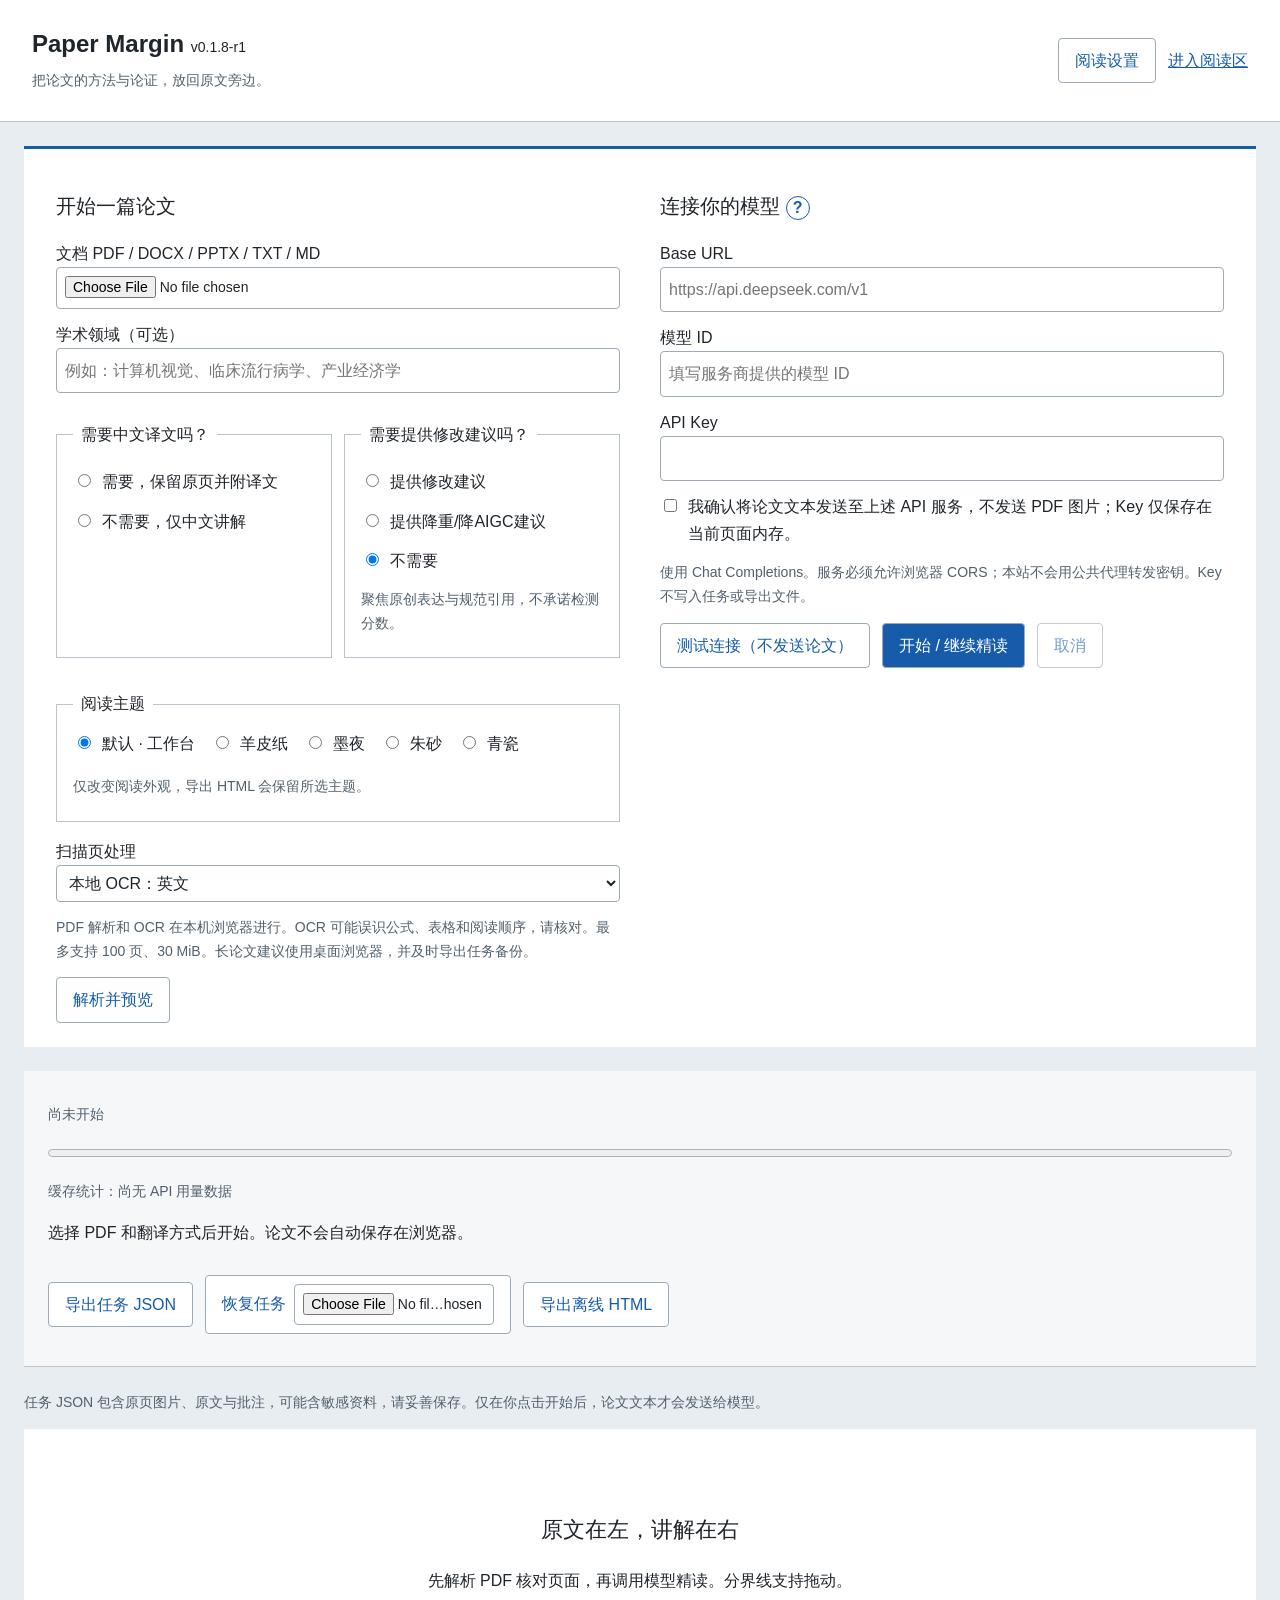
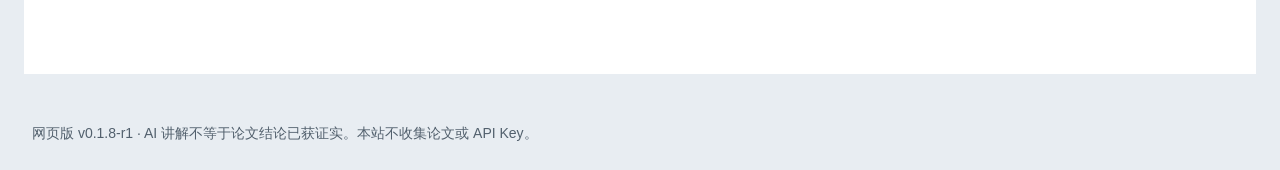
<file: index.html>
<!doctype html><html lang="zh-CN"><head><meta charset="UTF-8"><meta name="viewport" content="width=device-width,initial-scale=1"><meta name="referrer" content="no-referrer"><title>Paper Margin · 论文精读</title>  <script type="module" crossorigin src="./assets/index-C9QP8c87.js"></script>
  <link rel="stylesheet" crossorigin href="./assets/index-Dtvug-aa.css">
</head><body><div id="app"><header><div><h1>Paper Margin <small style="font-size:14px;font-weight:400">v0.1.8-r1</small></h1><p>把论文的方法与论证，放回原文旁边。</p></div><div class="actions"><button id="settings-toggle" aria-expanded="true" aria-controls="reading-settings">阅读设置</button><a href="#workspace">进入阅读区</a></div></header><main><section class="setup" id="reading-settings" aria-label="阅读设置"><div><h2>开始一篇论文</h2><label>文档 PDF / DOCX / PPTX / TXT / MD<input id="pdf" type="file" accept="application/pdf,.pdf,.txt,.md,.docx,.pptx,.doc,.ppt"></label><label>学术领域（可选）<input id="academic-field" placeholder="例如：计算机视觉、临床流行病学、产业经济学" autocomplete="off"></label><div class="reading-options"><fieldset><legend>需要中文译文吗？</legend><label class="inline"><input type="radio" name="translate" value="yes">需要，保留原页并附译文</label><label class="inline"><input type="radio" name="translate" value="no">不需要，仅中文讲解</label></fieldset><fieldset class="suggestion-options"><legend>需要提供修改建议吗？</legend><label class="inline"><input type="radio" name="suggestions" value="revision">提供修改建议</label><label class="inline"><input type="radio" name="suggestions" value="originality">提供降重/降AIGC建议</label><label class="inline"><input type="radio" name="suggestions" value="none" checked>不需要</label><p class="help">聚焦原创表达与规范引用，不承诺检测分数。</p></fieldset></div><fieldset class="theme-options"><legend>阅读主题</legend><label class="inline"><input type="radio" name="theme" value="workbench" checked>默认 · 工作台</label><label class="inline"><input type="radio" name="theme" value="parchment">羊皮纸</label><label class="inline"><input type="radio" name="theme" value="midnight">墨夜</label><label class="inline"><input type="radio" name="theme" value="vermilion">朱砂</label><label class="inline"><input type="radio" name="theme" value="mint">青瓷</label><p class="help">仅改变阅读外观，导出 HTML 会保留所选主题。</p></fieldset><label>扫描页处理<select id="ocr"><option value="eng">本地 OCR：英文</option><option value="chi_sim+eng">本地 OCR：简体中文＋英文</option><option value="off">不启用（遇到扫描页停止）</option></select></label><p class="help">PDF 解析和 OCR 在本机浏览器进行。OCR 可能误识公式、表格和阅读顺序，请核对。最多支持 100 页、30 MiB。长论文建议使用桌面浏览器，并及时导出任务备份。</p><button id="parse">解析并预览</button></div><div><h2>连接你的模型 <a href="./tutorial.html" target="_blank" rel="noopener" aria-label="查看模型配置教程" style="display:inline-flex;align-items:center;justify-content:center;width:24px;height:24px;border:1px solid currentColor;border-radius:50%;font-size:16px;text-decoration:none">?</a></h2><label>Base URL<input id="base" type="url" placeholder="https://api.deepseek.com/v1" autocomplete="off"></label><label>模型 ID<input id="model" placeholder="填写服务商提供的模型 ID" autocomplete="off"></label><label>API Key<input id="key" type="password" autocomplete="off" spellcheck="false"></label><label class="inline"><input id="consent" type="checkbox">我确认将论文文本发送至上述 API 服务，不发送 PDF 图片；Key 仅保存在当前页面内存。</label><p class="help">使用 Chat Completions。服务必须允许浏览器 CORS；本站不会用公共代理转发密钥。Key 不写入任务或导出文件。</p><div class="actions"><button id="test">测试连接（不发送论文）</button><button id="run" class="primary">开始 / 继续精读</button><button id="cancel" disabled>取消</button></div></div></section><section class="taskbar"><label for="reading-progress" id="progress-label">尚未开始</label><progress id="reading-progress" max="100" value="0">0%</progress><p id="usage">缓存统计：尚无 API 用量数据</p><p id="status" role="status" aria-live="polite">选择 PDF 和翻译方式后开始。论文不会自动保存在浏览器。</p><div class="actions"><button id="save">导出任务 JSON</button><label class="import">恢复任务<input id="restore" type="file" accept=".json,application/json"></label><button id="export">导出离线 HTML</button></div></section><p class="help">任务 JSON 包含原页图片、原文与批注，可能含敏感资料，请妥善保存。仅在你点击开始后，论文文本才会发送给模型。</p><section id="workspace" aria-label="论文阅读区"><div class="empty"><h2>原文在左，讲解在右</h2><p>先解析 PDF 核对页面，再调用模型精读。分界线支持拖动。</p></div></section></main><footer>网页版 v0.1.8-r1 · AI 讲解不等于论文结论已获证实。本站不收集论文或 API Key。</footer></div></body></html>
</file>
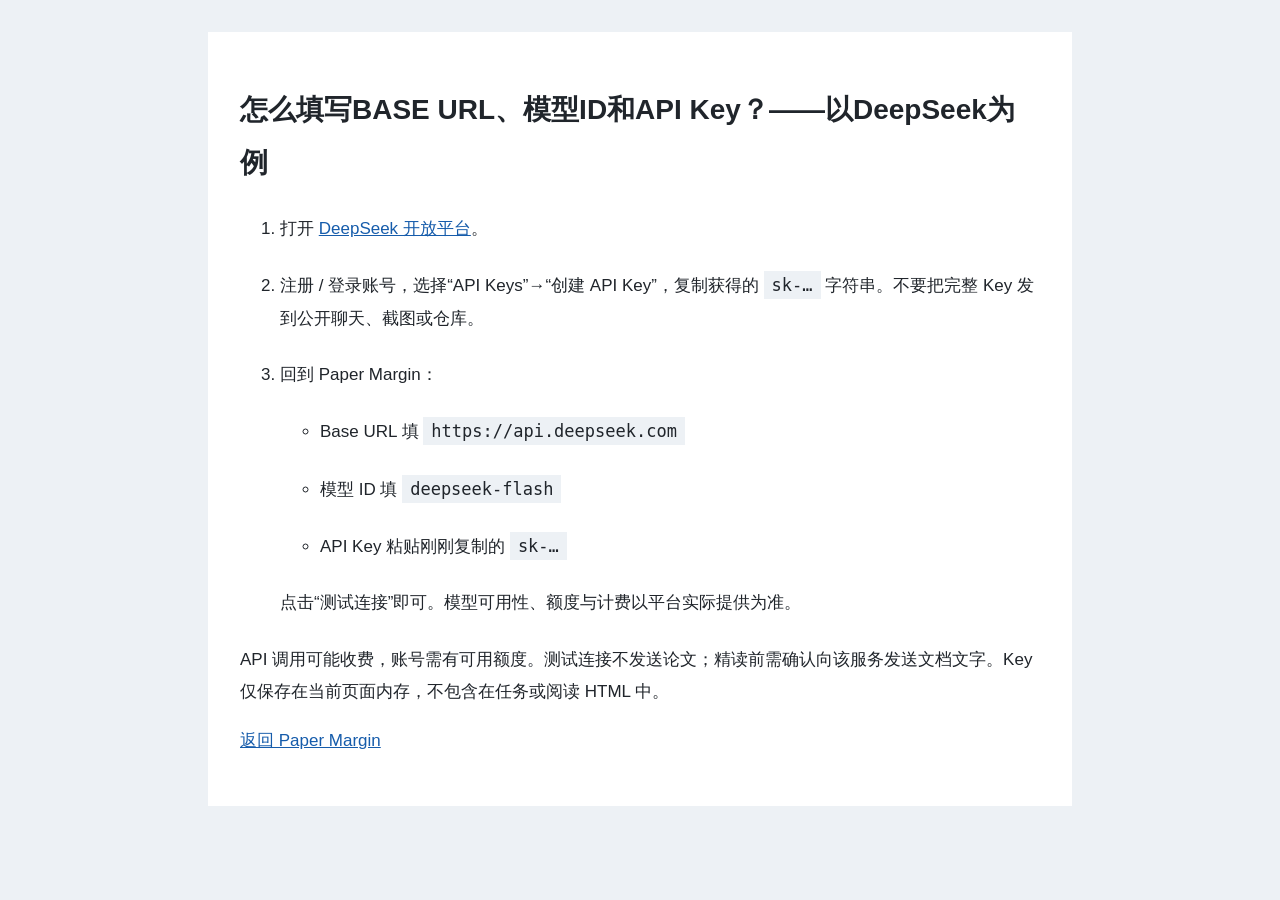
<file: tutorial.html>
<!doctype html><html lang="zh-CN"><head><meta charset="utf-8"><meta name="viewport" content="width=device-width,initial-scale=1"><title>模型配置教程 · Paper Margin</title><style>body{font:17px/1.9 'Microsoft YaHei',sans-serif;color:#20252b;background:#edf1f5;margin:0}main{max-width:800px;margin:32px auto;padding:32px;background:white}h1{font-size:28px}li{margin:24px 0}code{overflow-wrap:anywhere;background:#edf1f5;padding:4px 8px}a{color:#165cab}</style></head><body><main><h1>怎么填写BASE URL、模型ID和API Key？——以DeepSeek为例</h1><ol><li>打开 <a href="https://platform.deepseek.com/" target="_blank" rel="noopener noreferrer">DeepSeek 开放平台</a>。</li><li>注册 / 登录账号，选择“API Keys”→“创建 API Key”，复制获得的 <code>sk-…</code> 字符串。不要把完整 Key 发到公开聊天、截图或仓库。</li><li>回到 Paper Margin：<ul><li>Base URL 填 <code>https://api.deepseek.com</code></li><li>模型 ID 填 <code>deepseek-flash</code></li><li>API Key 粘贴刚刚复制的 <code>sk-…</code></li></ul>点击“测试连接”即可。模型可用性、额度与计费以平台实际提供为准。</li></ol><p>API 调用可能收费，账号需有可用额度。测试连接不发送论文；精读前需确认向该服务发送文档文字。Key 仅保存在当前页面内存，不包含在任务或阅读 HTML 中。</p><p><a href="./index.html">返回 Paper Margin</a></p></main></body></html>
</file>
<file: assets/index-Dtvug-aa.css>
.reading-options{display:grid;grid-template-columns:repeat(2,minmax(0,1fr));gap:12px}.reading-options fieldset{min-width:0}.visual-table{overflow:auto}.visual-table table{border-collapse:collapse;width:100%}.visual-table th,.visual-table td{padding:10px;border:1px solid #c5ced8;text-align:left;vertical-align:top}.visual-flow>li{border-left:2px solid #165cab;padding-left:14px}.visual-mindmap{display:grid;grid-template-columns:repeat(auto-fit,minmax(min(100%,240px),1fr));gap:12px;padding-left:24px}.visual-mindmap>li{border-left:2px solid #165cab;padding:10px;background:#edf1f5}.suggestions li{margin-block:12px}.visual-flow>li:not(:last-child):after{content:"↓";display:block;color:#165cab}.visual-root{border-bottom:2px solid #165cab;padding-block:12px}@media(max-width:600px){.reading-options{grid-template-columns:1fr;gap:0}}:root{font-family:Microsoft YaHei,Noto Sans CJK SC,sans-serif;color:#20252b;background:#edf1f5;font-synthesis:none;line-height:1.7}*{box-sizing:border-box}body{margin:0}header{display:flex;align-items:center;justify-content:space-between;background:#fff;padding:24px 32px;border-bottom:1px solid #bac4ce}h1{font-size:28px;margin:0}h2{font-size:22px}h3{font-size:17px}header p{margin:4px 0;color:#52606d}main{max-width:1720px;margin:auto;padding:24px}a{color:#165cab}button,.import{font:inherit;padding:8px 16px;border:1px solid #9daab8;background:#fff;color:#165cab;border-radius:4px;cursor:pointer}button:hover,.import:hover{background:#e7f0fc}button:disabled{opacity:.6;cursor:not-allowed}.primary{background:#165cab;color:#fff}.primary:hover{background:#124c8d}input,select{font:inherit;width:100%;padding:8px;border:1px solid #9daab8;border-radius:4px;background:#fff;color:#20252b}input[type=checkbox],input[type=radio]{width:auto;flex-shrink:0}input[type=file]{font-size:14px}label{display:block;margin:12px 0}.inline{display:flex;gap:8px;align-items:baseline}fieldset{border:1px solid #bac4ce;margin:16px 0;padding:8px 16px}legend{padding:0 8px}.setup{display:grid;grid-template-columns:1fr 1fr;gap:40px;background:#fff;padding:24px 32px}.help{font-size:14px;color:#52606d}.actions{display:flex;align-items:center;gap:12px;flex-wrap:wrap}.taskbar{padding:16px 0;border-bottom:1px solid #bac4ce}.taskbar p{white-space:pre-wrap}.import input{max-width:200px;margin-left:8px}.empty{padding:64px 24px;text-align:center;background:#fff}footer{font-size:14px;color:#52606d;padding:24px 32px}button:focus-visible,a:focus-visible,input:focus-visible,select:focus-visible,summary:focus-visible,.splitter:focus-visible{outline:3px solid #165cab;outline-offset:3px}.paper-page{display:grid;grid-template-columns:minmax(0,1fr) 24px var(--notes-width,380px);margin:24px 0;align-items:stretch;background:#fff;padding:16px}.original{position:relative;align-self:start;min-width:0}.original img{width:100%;height:auto;display:block}.anchor{position:absolute;padding:0;border:1px solid transparent;background:transparent;border-radius:0}.anchor:hover,.anchor.selected{background:#165cab18;border-color:#165cab}.splitter{position:relative;cursor:col-resize;touch-action:none;min-height:200px}.splitter:before{content:"";position:absolute;left:11px;top:0;bottom:0;width:2px;background:#bac4ce}.splitter:hover:before{background:#165cab}.splitter:after{content:"⋮";position:sticky;display:block;top:40vh;color:#165cab;text-align:center;background:#fff;border:1px solid #bac4ce;border-radius:4px}aside{padding-left:16px;min-width:0}aside>h3{margin-top:0;color:#52606d}.note{padding:16px 0 24px;border-bottom:1px solid #bac4ce;overflow-wrap:anywhere}.note.selected{background:#e7f0fc}.locate{padding:0;border:0}.note blockquote{margin:8px 0;color:#52606d;font:14px/1.7 Times New Roman,SimSun,serif;max-height:120px;overflow:auto}dt{font-weight:700;font-size:14px;margin-top:12px}dd{margin:4px 0;white-space:pre-wrap;font-size:15px}summary{color:#165cab;cursor:pointer}.note details p{font-family:Times New Roman,SimSun,serif;white-space:pre-wrap}.reading-detail>summary{font-size:14px;display:inline-block}.note{padding:8px 0 12px}.transcript-block{max-width:78ch;margin:24px auto}.block-label{font-size:12px;color:#52606d;display:block}.transcript .transcript-block p{white-space:normal;font:18px/1.95 Times New Roman,SimSun,serif;text-indent:2em;text-align:justify;margin:8px 0 24px}progress{width:100%;height:16px;accent-color:#165cab}#progress-label,#usage{font-size:14px;color:#52606d}.pending,.excluded{font-size:14px;color:#52606d;padding:8px 0}.summary,.transcript{background:#fff;padding:24px;margin:24px 0}.summary p,.transcript p{white-space:pre-wrap;overflow-wrap:anywhere}.summary li{padding:8px 0}.summary h4{margin:8px 0}@media(max-width:900px){main{padding:12px}header{padding:24px;display:block}.setup{grid-template-columns:1fr;gap:16px;padding:16px}.paper-page{grid-template-columns:1fr;padding:8px}.splitter{display:none}aside{padding:16px;border-left:2px solid #bac4ce}header a{display:inline-block;margin-top:8px}}@media print{header,.setup,.taskbar,.help,footer,.splitter,.anchor{display:none}.paper-page{display:block;break-after:page}.note{break-inside:avoid}main{padding:0}}@media(prefers-reduced-motion:reduce){*{scroll-behavior:auto!important}}.export-workspace{margin-left:200px}@media(max-width:900px){.export-workspace{margin-left:0}}@media print{.export-workspace{margin-left:0}}[hidden]{display:none!important}body{background:#e8edf2}header{min-height:80px;gap:24px}header h1{font-size:24px}header p{font-size:14px}.setup{gap:40px;border-top:3px solid #165cab}.setup h2{font-size:20px}.taskbar{background:#f5f7f9;padding:20px 24px;margin:24px 0}.paper-page{background:transparent;padding:0;gap:0;margin:24px 0 32px}.original{background:#fff;box-shadow:0 2px 8px #20252b0b}aside{background:#f8fafc;padding:24px;border-top:3px solid #165cab}.splitter{background:#e8edf2}.splitter:after{border-radius:4px}.summary,.transcript{padding:32px}.note summary{font-weight:600}#document-nav{position:sticky;top:16px;float:left;width:176px;max-height:85vh;overflow:auto;background:#f5f7f9;padding:16px;margin:0 24px 24px 0;border-right:1px solid #c5ced8}#document-nav h2{font-size:14px;color:#52606d;margin:8px 0}#document-nav p{font-size:13px;color:#52606d;overflow-wrap:anywhere}#document-nav a{display:block;padding:8px;text-decoration:none;border-radius:4px}#document-nav a:hover{background:#dfebfa}.has-document #workspace{margin-left:200px}#workspace>h2{font-size:20px;overflow-wrap:anywhere}#workspace>p{font-size:14px;color:#52606d}@media(max-width:1100px){#document-nav{width:136px;margin-right:16px}.has-document #workspace{margin-left:152px}}@media(max-width:900px){#document-nav{display:none}.has-document #workspace{margin-left:0}.paper-page{padding:0}aside{padding:20px}.setup{gap:16px}.taskbar{padding:16px}}@media print{#document-nav{display:none}.has-document #workspace{margin-left:0}.paper-page{background:#fff}aside{border-top:0}}.theme-options{grid-column:1/-1}.theme-options .inline{display:inline-flex;margin:4px 16px 4px 0}body[data-theme=parchment]{background:#e9dcc3;color:#3a2c1d}body[data-theme=parchment] header{background:#f7efdd;border-bottom:1px double #b99b6b}body[data-theme=parchment] header p,body[data-theme=parchment] .help,body[data-theme=parchment] footer{color:#6b5637}body[data-theme=parchment] .setup{background:#fbf5e6;border-top:3px double #9c7040}body[data-theme=parchment] .taskbar{background:#f3e8d3;border-bottom:1px solid #c7ab7d}body[data-theme=parchment] aside{background:#f7efdd;border-top:3px double #9c7040}body[data-theme=parchment] .original{background:#fffdf7;box-shadow:0 3px #cbb184}body[data-theme=parchment] .summary,body[data-theme=parchment] .transcript{background:#fbf5e6;border:1px solid #d8c29a}body[data-theme=parchment] h1,body[data-theme=parchment] h2,body[data-theme=parchment] h3{font-family:Georgia,Songti SC,SimSun,serif;letter-spacing:.02em}body[data-theme=parchment] a,body[data-theme=parchment] summary,body[data-theme=parchment] button:not(.anchor):not(.locate),body[data-theme=parchment] .import{color:#8a4b1f}body[data-theme=parchment] button:not(.anchor):not(.locate),body[data-theme=parchment] .import{background:#fdf8ec;border-color:#b99b6b}body[data-theme=parchment] button:not(.anchor):not(.locate):hover,body[data-theme=parchment] .import:hover{background:#f1e2c4}body[data-theme=parchment] .primary{background:#8a4b1f;color:#fff8ea}body[data-theme=parchment] input,body[data-theme=parchment] select{background:#fffdf6;border-color:#b99b6b;color:#3a2c1d}body[data-theme=parchment] .note.selected{background:#f4e6c9}body[data-theme=parchment] .note blockquote{border-left:3px solid #c39a62;padding-left:10px}body[data-theme=parchment] #document-nav{background:#f3e8d3;border-right:1px solid #c7ab7d}body[data-theme=parchment] progress{accent-color:#8a4b1f}body[data-theme=parchment] .reading-options fieldset,body[data-theme=parchment] fieldset{border-color:#c7ab7d}body[data-theme=midnight]{background:#0f141a;color:#e3e9f2}body[data-theme=midnight] header{background:#161d26;border-bottom:1px solid #2b3746}body[data-theme=midnight] header p,body[data-theme=midnight] .help,body[data-theme=midnight] footer,body[data-theme=midnight] #usage,body[data-theme=midnight] #progress-label{color:#9aa9bd}body[data-theme=midnight] .setup{background:#161d26;border-top:3px solid #4b8fe0}body[data-theme=midnight] .taskbar{background:#131a23;border-bottom:1px solid #2b3746}body[data-theme=midnight] aside{background:#131a23;border-top:3px solid #4b8fe0}body[data-theme=midnight] .original{background:#e9edf2;box-shadow:0 0 0 1px #2b3746,0 6px 24px #0008}body[data-theme=midnight] .summary,body[data-theme=midnight] .transcript,body[data-theme=midnight] .empty{background:#161d26;border:1px solid #2b3746}body[data-theme=midnight] a,body[data-theme=midnight] summary,body[data-theme=midnight] button:not(.anchor):not(.locate),body[data-theme=midnight] .import{color:#7fb6ff}body[data-theme=midnight] button:not(.anchor):not(.locate),body[data-theme=midnight] .import{background:#1b2430;border-color:#35465a}body[data-theme=midnight] button:not(.anchor):not(.locate):hover,body[data-theme=midnight] .import:hover{background:#233246}body[data-theme=midnight] .primary{background:#3c7fd0;color:#fff}body[data-theme=midnight] .primary:hover{background:#4b8fe0}body[data-theme=midnight] input,body[data-theme=midnight] select{background:#101720;border-color:#35465a;color:#e3e9f2}body[data-theme=midnight] .note.selected{background:#1e2b3c}body[data-theme=midnight] .note,body[data-theme=midnight] #document-nav{border-color:#2b3746}body[data-theme=midnight] #document-nav{background:#131a23;border-right:1px solid #2b3746}body[data-theme=midnight] aside>h3,body[data-theme=midnight] dt,body[data-theme=midnight] dd,body[data-theme=midnight] .summary p,body[data-theme=midnight] .summary li,body[data-theme=midnight] .summary h4{color:#dbe4ef}body[data-theme=midnight] .note blockquote{color:#a8b7c9;border-left:3px solid #3c5f8a;padding-left:10px}body[data-theme=midnight] .visual-mindmap>li{background:#1b2430}body[data-theme=midnight] .visual-table th,body[data-theme=midnight] .visual-table td{border-color:#35465a}body[data-theme=midnight] progress{accent-color:#4b8fe0}body[data-theme=midnight] fieldset,body[data-theme=midnight] .taskbar,body[data-theme=midnight] .reading-options fieldset{border-color:#2b3746}body[data-theme=vermilion]{background:#f6f0e9;color:#241d1c}body[data-theme=vermilion] header{background:#fffdfb;border-bottom:3px solid #b5342a}body[data-theme=vermilion] header p,body[data-theme=vermilion] .help,body[data-theme=vermilion] footer{color:#6d5b55}body[data-theme=vermilion] .setup{background:#fffdfb;border-top:3px solid #b5342a}body[data-theme=vermilion] .taskbar{background:#faf4ee;border-bottom:1px solid #dcc8bd}body[data-theme=vermilion] aside{background:#fdf8f4;border-top:3px solid #b5342a}body[data-theme=vermilion] .original{background:#fff;box-shadow:0 0 0 1px #e6d5ca,0 4px 16px #b5342a14}body[data-theme=vermilion] .summary,body[data-theme=vermilion] .transcript{background:#fffdfb;border:1px solid #e6d5ca}body[data-theme=vermilion] h1,body[data-theme=vermilion] h2{color:#8f2018}body[data-theme=vermilion] a,body[data-theme=vermilion] summary,body[data-theme=vermilion] button:not(.anchor):not(.locate),body[data-theme=vermilion] .import{color:#a52a1f}body[data-theme=vermilion] button:not(.anchor):not(.locate),body[data-theme=vermilion] .import{background:#fffdfb;border-color:#d3a99c}body[data-theme=vermilion] button:not(.anchor):not(.locate):hover,body[data-theme=vermilion] .import:hover{background:#f7e6df}body[data-theme=vermilion] .primary{background:#a52a1f;color:#fff}body[data-theme=vermilion] .primary:hover{background:#b5342a}body[data-theme=vermilion] input,body[data-theme=vermilion] select{background:#fff;border-color:#d3a99c;color:#241d1c}body[data-theme=vermilion] .note.selected{background:#fbeee8}body[data-theme=vermilion] #document-nav{background:#faf4ee;border-right:1px solid #dcc8bd}body[data-theme=vermilion] .summary h3{border-left:4px solid #b5342a;padding-left:10px}body[data-theme=vermilion] progress{accent-color:#b5342a}body[data-theme=mint]{background:#e7f0ec;color:#22302a}body[data-theme=mint] header{background:#f9fcfa;border-bottom:1px solid #b9d2c7}body[data-theme=mint] header p,body[data-theme=mint] .help,body[data-theme=mint] footer{color:#5a6f66}body[data-theme=mint] .setup{background:#f9fcfa;border-top:4px solid #3f7d6a;border-radius:0 0 14px 14px}body[data-theme=mint] .taskbar{background:#eef6f2;border-bottom:1px solid #b9d2c7;border-radius:10px}body[data-theme=mint] aside{background:#f4faf7;border-top:4px solid #3f7d6a;border-radius:12px}body[data-theme=mint] .original{background:#fff;border-radius:10px;box-shadow:0 6px 18px #2f5d4f1f}body[data-theme=mint] .summary,body[data-theme=mint] .transcript{background:#f9fcfa;border:1px solid #c6dcd2;border-radius:14px}body[data-theme=mint] h1,body[data-theme=mint] h2{color:#2c5f4f}body[data-theme=mint] a,body[data-theme=mint] summary,body[data-theme=mint] button:not(.anchor):not(.locate),body[data-theme=mint] .import{color:#2f6d59}body[data-theme=mint] button:not(.anchor):not(.locate),body[data-theme=mint] .import{background:#f9fcfa;border-color:#a9c8bb;border-radius:10px}body[data-theme=mint] button:not(.anchor):not(.locate):hover,body[data-theme=mint] .import:hover{background:#e3f0ea}body[data-theme=mint] .primary{background:#3f7d6a;color:#fff}body[data-theme=mint] .primary:hover{background:#356b5a}body[data-theme=mint] input,body[data-theme=mint] select{background:#fff;border-color:#a9c8bb;border-radius:8px;color:#22302a}body[data-theme=mint] .note.selected{background:#e4f2eb}body[data-theme=mint] #document-nav{background:#eef6f2;border-right:1px solid #b9d2c7}body[data-theme=mint] .note{border-bottom-color:#c6dcd2}body[data-theme=mint] progress{accent-color:#3f7d6a}@media(max-width:900px){.theme-options .inline{margin-right:12px}}@media print{body{background:#fff!important;color:#111!important}}.original .anchor{background:transparent;border-color:transparent;padding:0}.original .anchor:hover,.original .anchor.selected{background:var(--anchor-wash,#165cab18);border-color:var(--anchor-line,#165cab)}.original .anchor span{background:var(--anchor-line,#165cab)}body[data-theme=parchment]{--anchor-wash:rgba(138,75,31,.16);--anchor-line:#8a4b1f}body[data-theme=midnight]{--anchor-wash:rgba(127,182,255,.24);--anchor-line:#7fb6ff}body[data-theme=vermilion]{--anchor-wash:rgba(181,52,42,.15);--anchor-line:#a52a1f}body[data-theme=mint]{--anchor-wash:rgba(47,109,89,.16);--anchor-line:#2f6d59}
</file>
